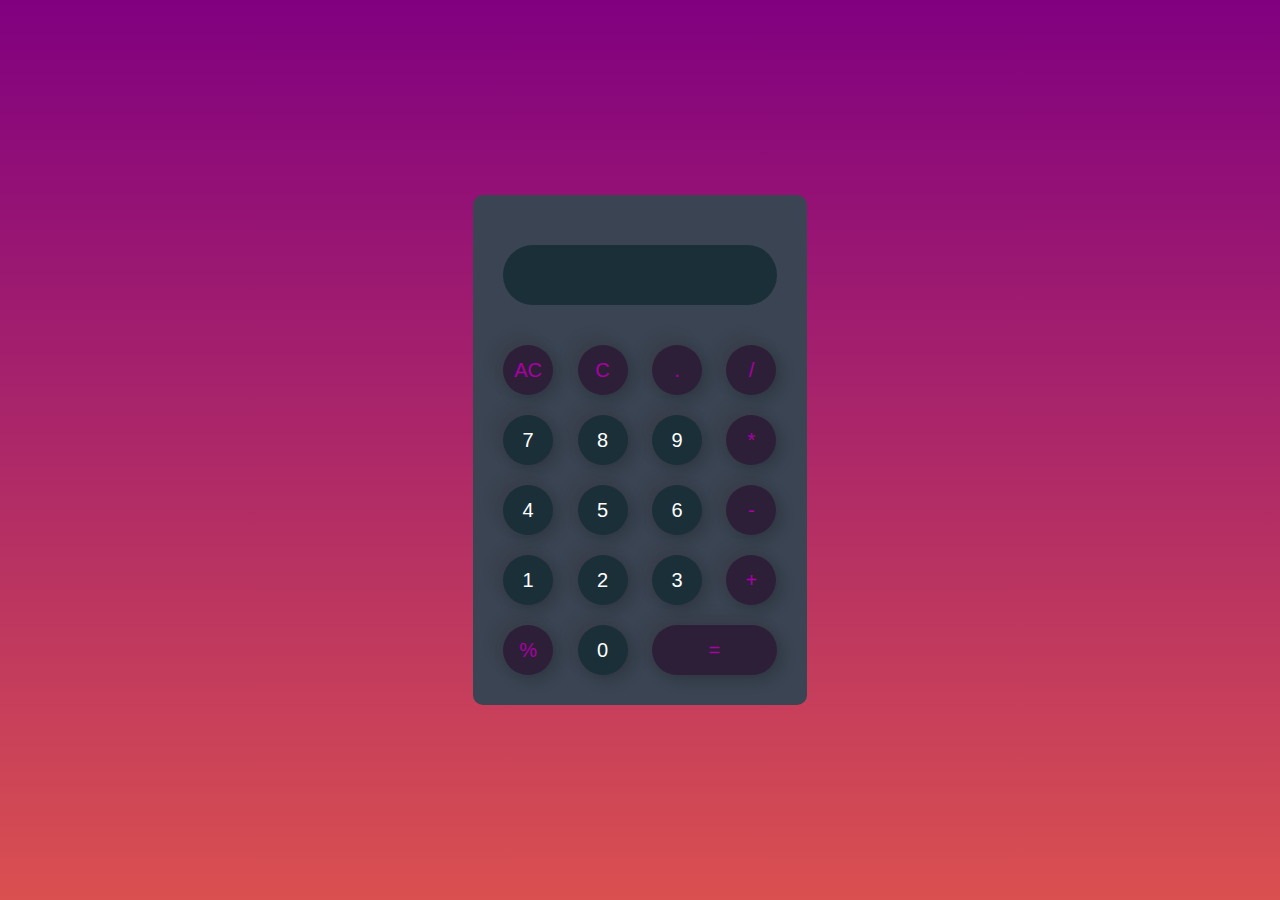
<file: Calculator_Task_1/index.html>
<!DOCTYPE html>
<html lang="en">
<head>
    <meta charset="UTF-8">
    <meta http-equiv="X-UA-Compatible" content="IE=edge">
    <meta name="viewport" content="width=device-width, initial-scale=1.0">
    <title>Calculator</title>
    <link rel="stylesheet" href="styles.css">
</head>
<body>
    
    <div id="wrapper">

        <div class="container">
            <div class="calculator">
                <form action="">
                    <div class = "display">
                        <!-- <input type="text" name="display" id=""> -->
                        <input type="text" name="display" readonly>
                    </div>
                    <div class = "buttons">
                        <!-- <input type="button" value="%"> -->
                        <input type="button" value="AC" onclick = "display.value = '' " class = "operator">
                        <input type="button" value="C" onclick = "display.value = display.value.toString().slice(0,-1) " class = "operator">
                        <input type="button" value="." onclick = "display.value += '.' " class = "operator">
                        <input type="button" value="/" onclick = "display.value +=' / '" class = "operator"> 
                    </div>
                    <div class = "buttons">
                        <input type="button" value="7" onclick = "display.value += 7 ">
                        <input type="button" value="8" onclick = "display.value += 8 ">
                        <input type="button" value="9" onclick = "display.value += 9 ">
                        <input type="button" value="*" onclick = "display.value += '*' " class = "operator">
                    </div>
                    <div class = "buttons">
                        <input type="button" value="4" onclick = "display.value += 4 ">
                        <input type="button" value="5" onclick = "display.value += 5 ">
                        <input type="button" value="6" onclick = "display.value += 6 ">
                        <input type="button" value="-" onclick = "display.value += '-' " class = "operator">
                    </div>
                    <div class = "buttons">
                        <input type="button" value="1" onclick = "display.value += 1 ">
                        <input type="button" value="2" onclick = "display.value += 2 ">
                        <input type="button" value="3" onclick = "display.value += 3 ">
                        <input type="button" value="+" onclick = "display.value += '+' " class = "operator">
                    </div>
                    <div class = "buttons">
                        <input type="button" value="%" onclick = "display.value += '%' " class = "operator">
                        <input type="button" value="0" onclick = "display.value += 0 " >
                        <!-- <input type="button" value="9"> -->
                        <input type="button" value="=" onclick="display.value = eval(display.value)"
                        class = "equals operator">
                    </div>
                </form>
            </div>
        </div>

    </div>

</body>
</html>
</file>
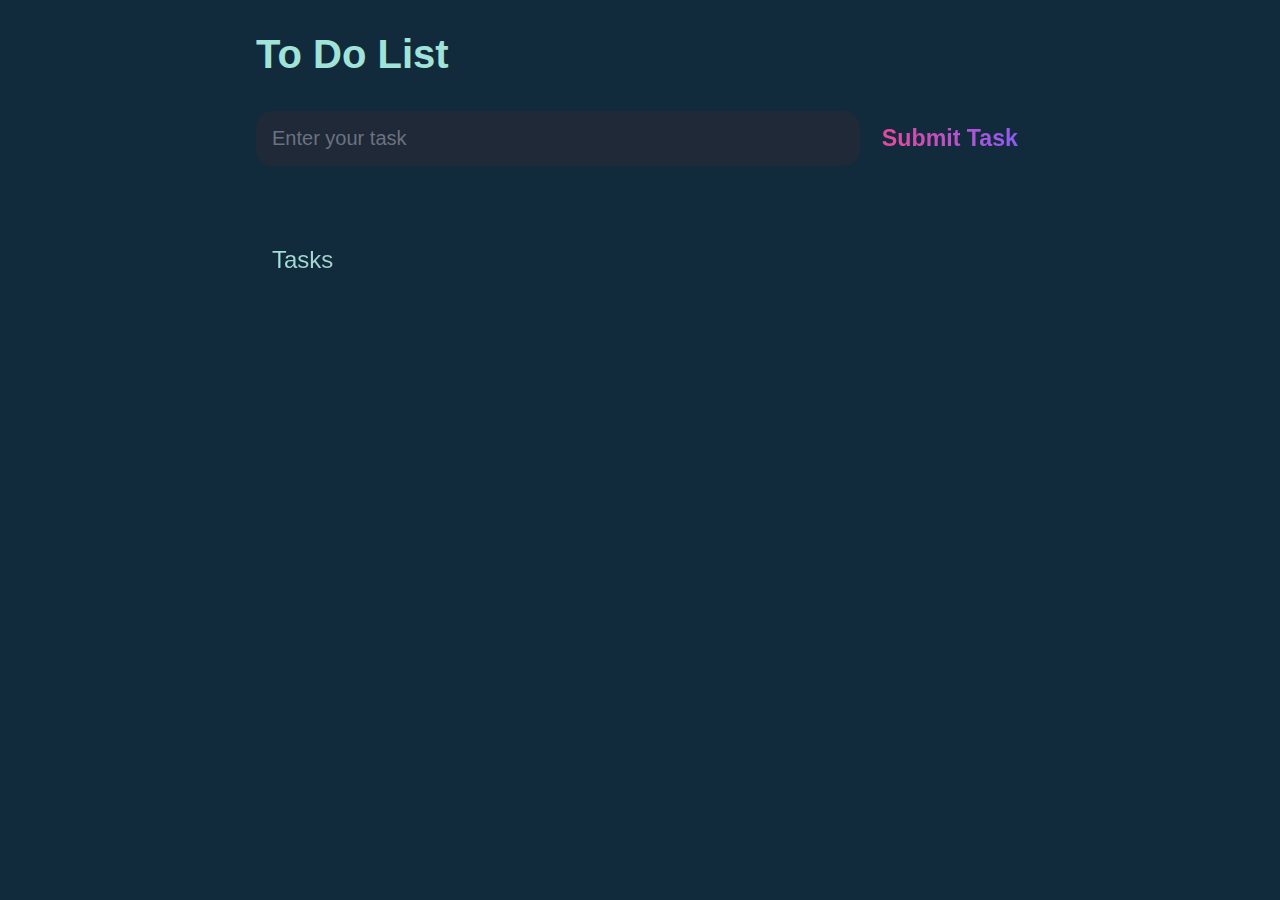
<file: To_Do_List_Task_3/index.html>
<!DOCTYPE html>
<html lang="en">
  <head>
    <meta charset="UTF-8" />
    <meta http-equiv="X-UA-Compatible" content="IE=edge" />
    <meta name="viewport" content="width=device-width, initial-scale=1.0" />
    <title>To-Do-List Web App</title>
    <link rel="stylesheet" href="styles.css" />
  </head>
  <body>
    <header>
      <h1>To Do List</h1>
      <br />
      <form id="new-task-form">
        <input
          type="text"
          id="new-task-input"
          placeholder="Enter your task"
        />
        <input type="submit" id="new-task-submit" value="Submit Task" />
      </form>
    </header>
    <main>
      <section class="task-list">
        <h2>Tasks</h2>
        <div id="tasks"></div>
      </section>
    </main>
    <script src="script.js"></script>
  </body>
</html>
</file>
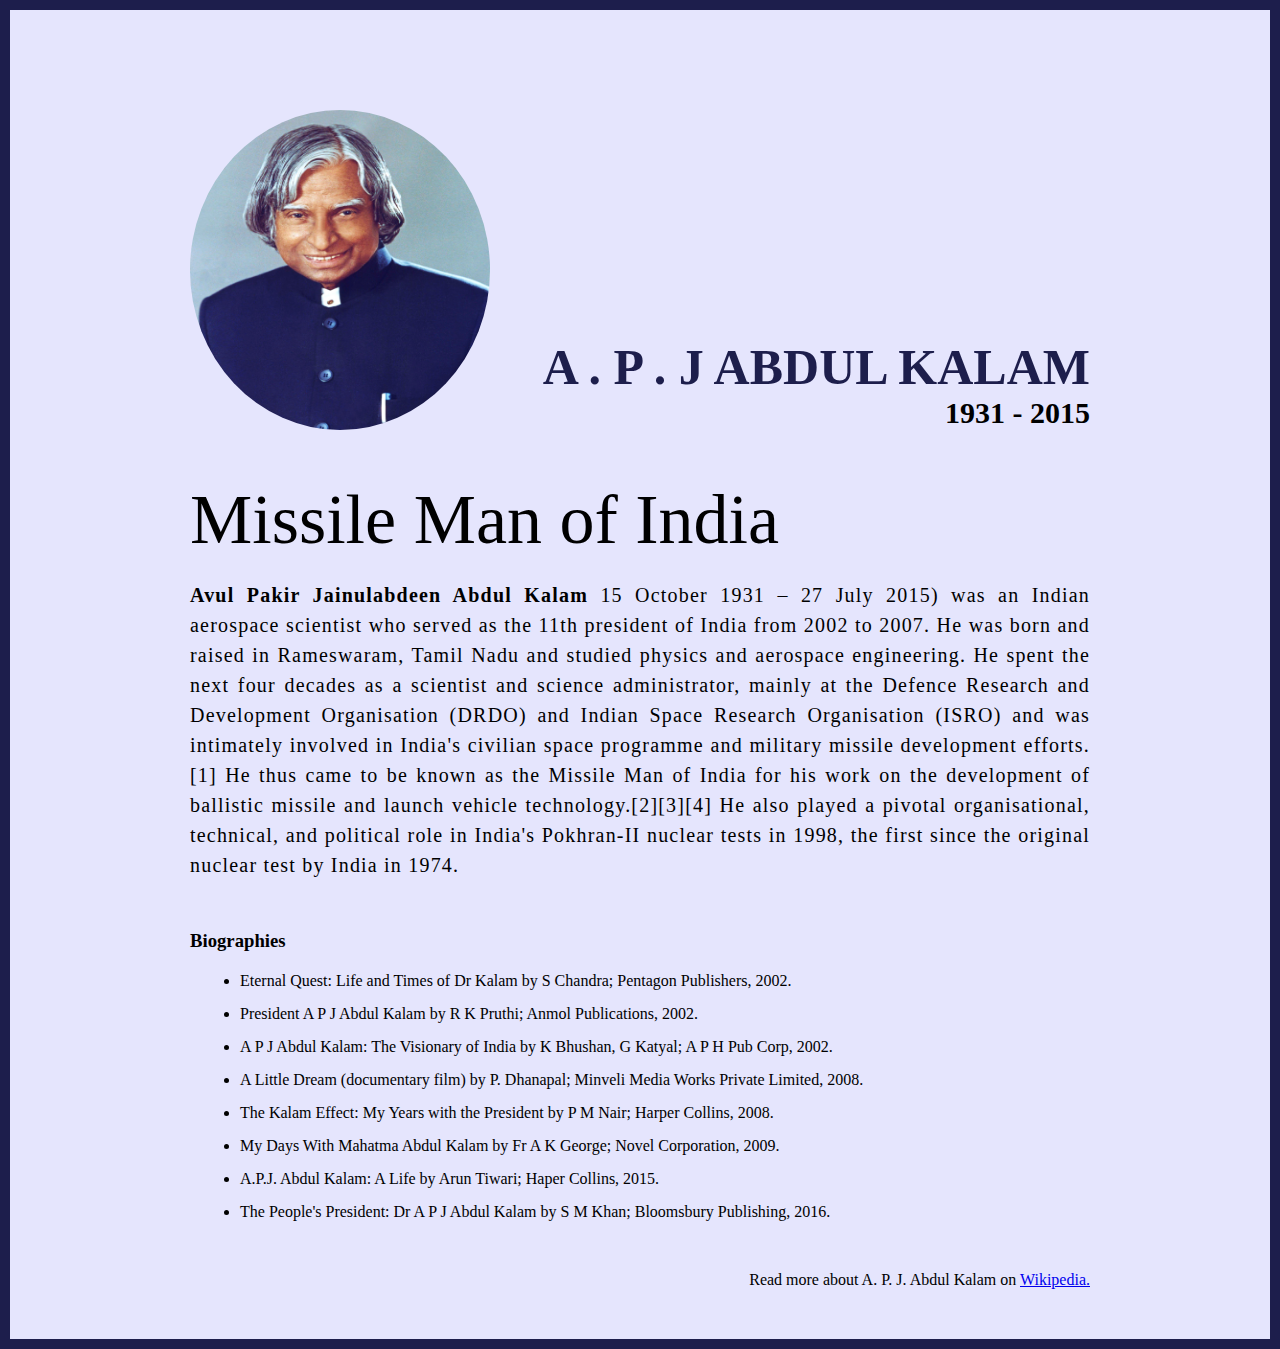
<file: Tribute_Page_Task_2/index.html>
<!DOCTYPE html>
<html lang="en">
  <head>
    <meta charset="UTF-8" />

    <meta http-equiv="X-UA-Compatible" content="IE=edge" />

    <meta name="viewport" content="width=device-width, initial-scale=1.0" />
    <title>The Tribute Website | A.P. J Abdul Kalam</title>
    <link rel="stylesheet" href="style.css" />
  </head>
  <body>
    <div class="container">
      <div class="content">
        <section class="top_section">
          <div class="image_container">
            <img src="./images/apj.jpg" alt="tribute" />
          </div>
          <div>
            <h1>A . P . J Abdul Kalam</h1>
            <h4>1931 - 2015</h4>
          </div>
        </section>
        <section class="about_section">
          <h2>Missile Man of India</h2>
          <p>
            <b>Avul Pakir Jainulabdeen Abdul Kalam</b> 15 October 1931 – 27 July
            2015) was an Indian aerospace scientist who served as the 11th
            president of India from 2002 to 2007. He was born and raised in
            Rameswaram, Tamil Nadu and studied physics and aerospace
            engineering. He spent the next four decades as a scientist and
            science administrator, mainly at the Defence Research and
            Development Organisation (DRDO) and Indian Space Research
            Organisation (ISRO) and was intimately involved in India's civilian
            space programme and military missile development efforts.[1] He thus
            came to be known as the Missile Man of India for his work on the
            development of ballistic missile and launch vehicle
            technology.[2][3][4] He also played a pivotal organisational,
            technical, and political role in India's Pokhran-II nuclear tests in
            1998, the first since the original nuclear test by India in 1974.
          </p>
        </section>
        <section class="biography_section">
          <h3>Biographies</h3>
          <ul>
            <li>
              Eternal Quest: Life and Times of Dr Kalam by S Chandra; Pentagon
              Publishers, 2002.
            </li>
            <li>
              President A P J Abdul Kalam by R K Pruthi; Anmol Publications,
              2002.
            </li>
            <li>
              A P J Abdul Kalam: The Visionary of India by K Bhushan, G Katyal;
              A P H Pub Corp, 2002.
            </li>
            <li>
              A Little Dream (documentary film) by P. Dhanapal; Minveli Media
              Works Private Limited, 2008.
            </li>
            <li>
              The Kalam Effect: My Years with the President by P M Nair; Harper
              Collins, 2008.
            </li>
            <li>
              My Days With Mahatma Abdul Kalam by Fr A K George; Novel
              Corporation, 2009.
            </li>
            <li>
              A.P.J. Abdul Kalam: A Life by Arun Tiwari; Haper Collins, 2015.
            </li>
            <li>
              The People's President: Dr A P J Abdul Kalam by S M Khan;
              Bloomsbury Publishing, 2016.
            </li>
          </ul>
        </section>
        <footer>
          <p>
            Read more about A. P. J. Abdul Kalam on
            <a href="https://en.wikipedia.org/wiki/A._P._J._Abdul_Kalam"
              >Wikipedia.</a
            >
          </p>
        </footer>
      </div>
    </div>
  </body>
</html>
</file>
<file: Calculator_Task_1/styles.css>
* {
    margin: 0;
    padding: 0;
    font-family: 'Poppins' , sans-serif;
    box-sizing: border-box;
}



.container {
    width: 100%;
    height: 100vh;
    background: linear-gradient(purple,rgb(218, 80, 80));
    display: flex;
    align-items: center;
    justify-content: center;
}

.calculator {
    background-color: #3a4452;
    padding: 20px;
    border-radius: 10px;
}

.calculator form input {
   
    border: 0;
    outline: 0;
    width: 50px;
    height: 50px;
    border-radius: 30px;
    box-shadow: -8px -8px 15px rgba(57, 19, 19, 0.1) , 5px 5px 15px rgba(0, 0, 0, 0.2);
    background: transparent;
    font-size: 20px;
    color: white;
    cursor: pointer;
    margin: 10px;
    background-color: #1b2f38;
}



form .display {
    display: flex;
    justify-content: flex-end;
    /* background-color: magenta; */
    border-radius: 20px ;
    margin: 20px 0;
}

form .display input {
    text-align: right;
    flex: 1;
    /* background-color: magenta;  */
    height: 60px;
    font-size: 30px;
    box-shadow: none;
}

form input.equals {
    width: 125px;
}

form input.operator {
    color: #aa00a4;
    background-color: #2e1f39;
}
</file>
<file: To_Do_List_Task_3/styles.css>
:root {
 --dark:    #374151;
 --darker:  #1F2937;
 --darkest: #111827;
 --gray:    #6B7280;
 --light:   #EEE;
 --pink:    #Ec4899;
 --purple:  #8B5Cf6;
}

* {
    box-sizing: border-box;
    margin: 0;
    font-family: "Montserrat ",sans-serif;
}

body {
    display: flex;
    flex-direction: column;
    min-height: 100vh;
    background: #112B3C;
    color: #FFF;
}

header {
    padding: 2rem 1rem;
    max-width: 800px;
    width:100%;
    margin :0 auto;
}

header h1 {
        font-size:2.5rem;
        font-weight: 700;
        color:#A1E3D8;
        margin-bottom: 1rem;
}

#new-task-form {
    display: flex;
}

input,button {
    appearance: none;
    outline: none;
    background: none;
    border: none;
}

#new-task-input {
    flex: 1 1 0%;
    background-color: var(--darker);
    padding: 1rem;
    border-radius: 1rem;
    margin-right: 1rem;
    color: var(--light);
    font-size: 1.25rem;
}

#new-task-input::placeholder {
    color  : var(--gray);
}

#new-task-submit {
    color: var(--pink);
    font-size: 1.45rem;
    font-weight: 700;
    background-image: linear-gradient(to right , var(--pink),var(--purple));
    -webkit-background-clip: text;
    -webkit-text-fill-color: transparent;
    cursor: pointer;
    transition: 0.4s;
}

#new-task-submit:hover {
    opacity: 0.8;
}

#new-task-submit :active {
    opacity: 0.6; 
}

main {
    flex: 1 1 0%;
    padding: 2rem 1rem;
    max-width: 800px;
    width: 100%;
    margin: 0 auto;
}

.task-list {
 padding: 1rem;
}

.task-list h2 {
 font-size: 1.5rem;
 font-weight:500;
 /* color: var(--gray); */
  background-image: linear-gradient(to right, #A1E3D8, crimson);
  -webkit-background-clip: text;
  -webkit-text-fill-color: transparent;
 margin-bottom: 1rem;
}

#tasks .task {
 display: flex;
 justify-content: space-between;
 background-color: var(--darkest);
 padding: 1rem;
 border-radius: 1rem;
 margin-bottom: 1rem;
}

#tasks .task .content {
 flex : 1 1 0%;
}

#tasks  .task  .content .text{
    color: var(--light);
    font-size: 1.125rem;
    width: 100%;
    display: block;
    transition: 0.4s;
}

#tasks .task .content .text:not(:read-only) {
    color: var(--pink);
}

#tasks .task .actions {
    display: flex;
    margin: 0 -0.5rem;
}

.task .actions button {
 cursor: pointer;
 margin:0 0.5rem;
 font-size: 1.125rem;
 font-weight: 700 ;
 text-transform: uppercase;
 transition: 0.4s;
}

.task .actions button:hover {
    opacity: 0.5;
}

.task .actions button :active {
    opacity: 0.6;
}

.task .actions .edit {
 background-image: linear-gradient(to right, var(--pink), var(--purple));
 -webkit-background-clip: text;
 -webkit-text-fill-color: transparent;
}

.task .actions .delete {
    background-image: linear-gradient(to right, yellow,crimson );
    -webkit-background-clip: text;
    -webkit-text-fill-color: transparent;
}
</file>
<file: Tribute_Page_Task_2/style.css>
* {
  margin: 0;
  padding: 0;
  box-sizing: border-box;
}

.container {
  background-color: #e5e5fd;
  min-height: 100vh;
  border: 10px solid #1d1e4c;
}

.content {
  max-width: 900px;
  margin: 0 auto;
}
.top_section {
  margin-top: 100px;
  display: flex;
  justify-content: space-between;
  align-items: flex-end;
}
.top_section h1 {
  font-size: 50px;
  font-weight: bold;
  color: #1d1e4c;
  text-transform: uppercase;
}
.top_section h4 {
  font-size: 30px;
  text-align: end;
}

.image_container {
  border-radius: 50%;
  overflow: hidden;
}

.image_container,
img {
  width: 300px;
  height: 320px;
}
.about_section {
  margin-top: 50px;
}
.about_section h2 {
  font-size: 70px;
  font-weight: 400;
  margin-bottom: 20px;
}
.about_section p {
  font-size: 20px;
  line-height: 30px;
  letter-spacing: 1.2px;
  text-align: justify;
}
.biography_section {
  margin: 50px 0;
}
.biography_section h3 {
  margin-bottom: 20px;
}
.biography_section ul {
  margin-left: 50px;
}
.biography_section li {
  margin-bottom: 15px;
}

footer {
  margin: 50px 0;
}
footer p {
  text-align: end;
}
</file>
